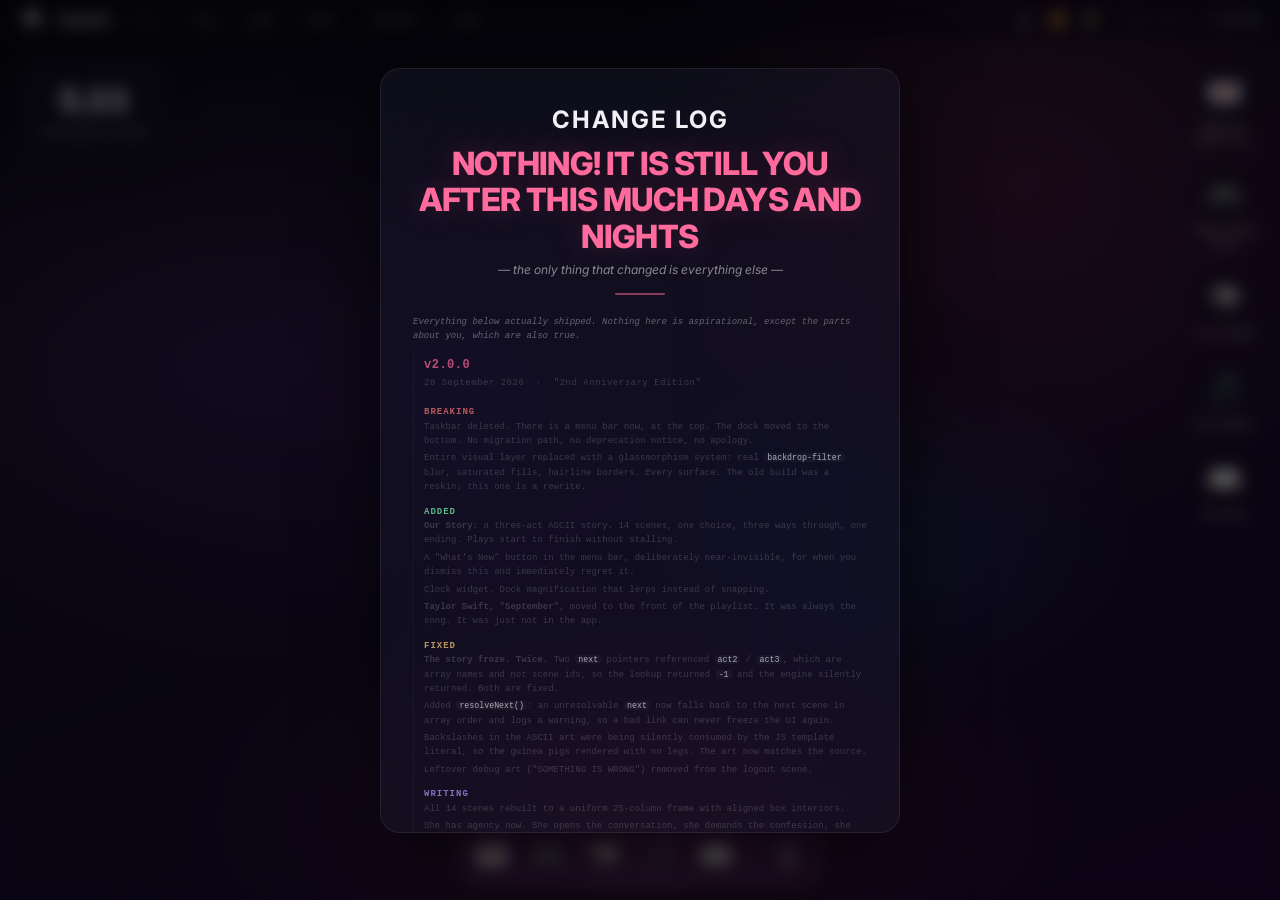
<file: index.html>
<!DOCTYPE html>
<html lang="en">
<head>
  <meta charset="UTF-8">
  <meta name="viewport" content="width=device-width, initial-scale=1.0">
  <title data-config="app.name">SharkOS</title>
  <link rel="stylesheet" href="css/sharkos.css">
</head>
<body>

  <div id="wallpaper"></div>

  <div id="menu-bar">
    <div class="menu-left">
      <span class="menu-logo">🦈</span>
      <span class="menu-app-name" data-config="app.name">SharkOS</span>
      <span class="menu-version" data-config="app.version">2.0.0</span>
      <span class="menu-item">File</span>
      <span class="menu-item">Edit</span>
      <span class="menu-item">View</span>
      <span class="menu-item">Window</span>
      <span class="menu-item">Help</span>
    </div>
    <div class="menu-right">
      <span class="menu-icon">🔊</span>
      <span class="menu-icon">📶</span>
      <span class="menu-icon">🔋</span>
      <span class="menu-item" id="whats-new-btn" style="font-size:11px; opacity:0.4; padding:2px 8px;">What's New</span>
      <span class="menu-clock" id="menu-clock">12:00 PM</span>
    </div>
  </div>

  <div id="desktop">
    <div class="widget" id="clock-widget">
      <div class="widget-time" id="widget-time">12:00</div>
      <div class="widget-date" id="widget-date">April 27, 2026</div>
    </div>

    <div id="desktop-icons"></div>

    <div id="windows"></div>
  </div>

  <div id="dock">
    <div id="dock-container"></div>
  </div>

  <div id="changelog-modal" class="changelog-modal">
    <div class="changelog-overlay"></div>
    <div class="changelog-popup">
      <div class="changelog-title">Change log</div>
      <div class="changelog-headline">NOTHING! IT IS STILL YOU AFTER THIS MUCH DAYS AND NIGHTS</div>
      <div class="changelog-sub">— the only thing that changed is everything else —</div>
      <div class="changelog-divider"></div>
      <div class="changelog-body">
        <p class="cl-lede">Everything below actually shipped. Nothing here is aspirational, except the parts about you, which are also true.</p>

        <div class="clause">
          <div class="cl-version">v2.0.0</div>
          <div class="cl-date">28 September 2026 &nbsp;·&nbsp; "2nd Anniversary Edition"</div>

          <div class="cl-tag cl-tag-break">Breaking</div>
          <p>Taskbar deleted. There is a menu bar now, at the top. The dock moved to the bottom. No migration path, no deprecation notice, no apology.</p>
          <p>Entire visual layer replaced with a glassmorphism system: real <code>backdrop-filter</code> blur, saturated fills, hairline borders. Every surface. The old build was a reskin; this one is a rewrite.</p>

          <div class="cl-tag cl-tag-add">Added</div>
          <p><b>Our Story</b>: a three-act ASCII story. 14 scenes, one choice, three ways through, one ending. Plays start to finish without stalling.</p>
          <p>A "What's New" button in the menu bar, deliberately near-invisible, for when you dismiss this and immediately regret it.</p>
          <p>Clock widget. Dock magnification that lerps instead of snapping.</p>
          <p><b>Taylor Swift, "September"</b>, moved to the front of the playlist. It was always the song. It was just not in the app.</p>

          <div class="cl-tag cl-tag-fix">Fixed</div>
          <p><b>The story froze. Twice.</b> Two <code>next</code> pointers referenced <code>act2</code> / <code>act3</code>, which are array names and not scene ids, so the lookup returned <code>-1</code> and the engine silently returned. Both are fixed.</p>
          <p>Added <code>resolveNext()</code>: an unresolvable <code>next</code> now falls back to the next scene in array order and logs a warning, so a bad link can never freeze the UI again.</p>
          <p>Backslashes in the ASCII art were being silently consumed by the JS template literal, so the guinea pigs rendered with no legs. The art now matches the source.</p>
          <p>Leftover debug art ("SOMETHING IS WRONG") removed from the logout scene.</p>

          <div class="cl-tag cl-tag-write">Writing</div>
          <p>All 14 scenes rebuilt to a uniform 25-column frame with aligned box interiors.</p>
          <p>She has agency now. She opens the conversation, she demands the confession, she sets the date, she pushes to meet, she picks the staycation. Previously she just received things.</p>
          <p>Point of view is strict: "you" is her, "he" is him. Cut every third-person slip ("the two of them", "we know", "She finished nursing").</p>
          <p>Consistency pass against the real timeline. Removed a breadwinner who never existed, a hallway in a building he was never physically in, and a line that flatly contradicted the next one.</p>
          <p>Cut the legal disclaimer from the ending. It was deflating the landing it sat under.</p>

          <div class="cl-tag cl-tag-same">Untouched</div>
          <p>The five reasons. The shark game. The puzzle gate: still "1 + 2 = ?", still "sharkos".</p>
        </div>

        <p class="fine-print">* This changelog is legally binding in zero jurisdictions. The Developer is not a lawyer. The Developer is a fatass.</p>
      </div>
      <div class="changelog-footer">
        <label class="changelog-check">
          <input type="checkbox" id="changelog-dontshow">
          <span>Don't show this again (this session only)</span>
        </label>
        <button class="changelog-dismiss" id="changelog-dismiss">I Understand</button>
      </div>
      <div class="changelog-sig">Your fatass 🥷🧑</div>
    </div>
  </div>

  <script src="js/sharkos.js"></script>
  <script src="js/game.js"></script>
</body>
</html>
</file>
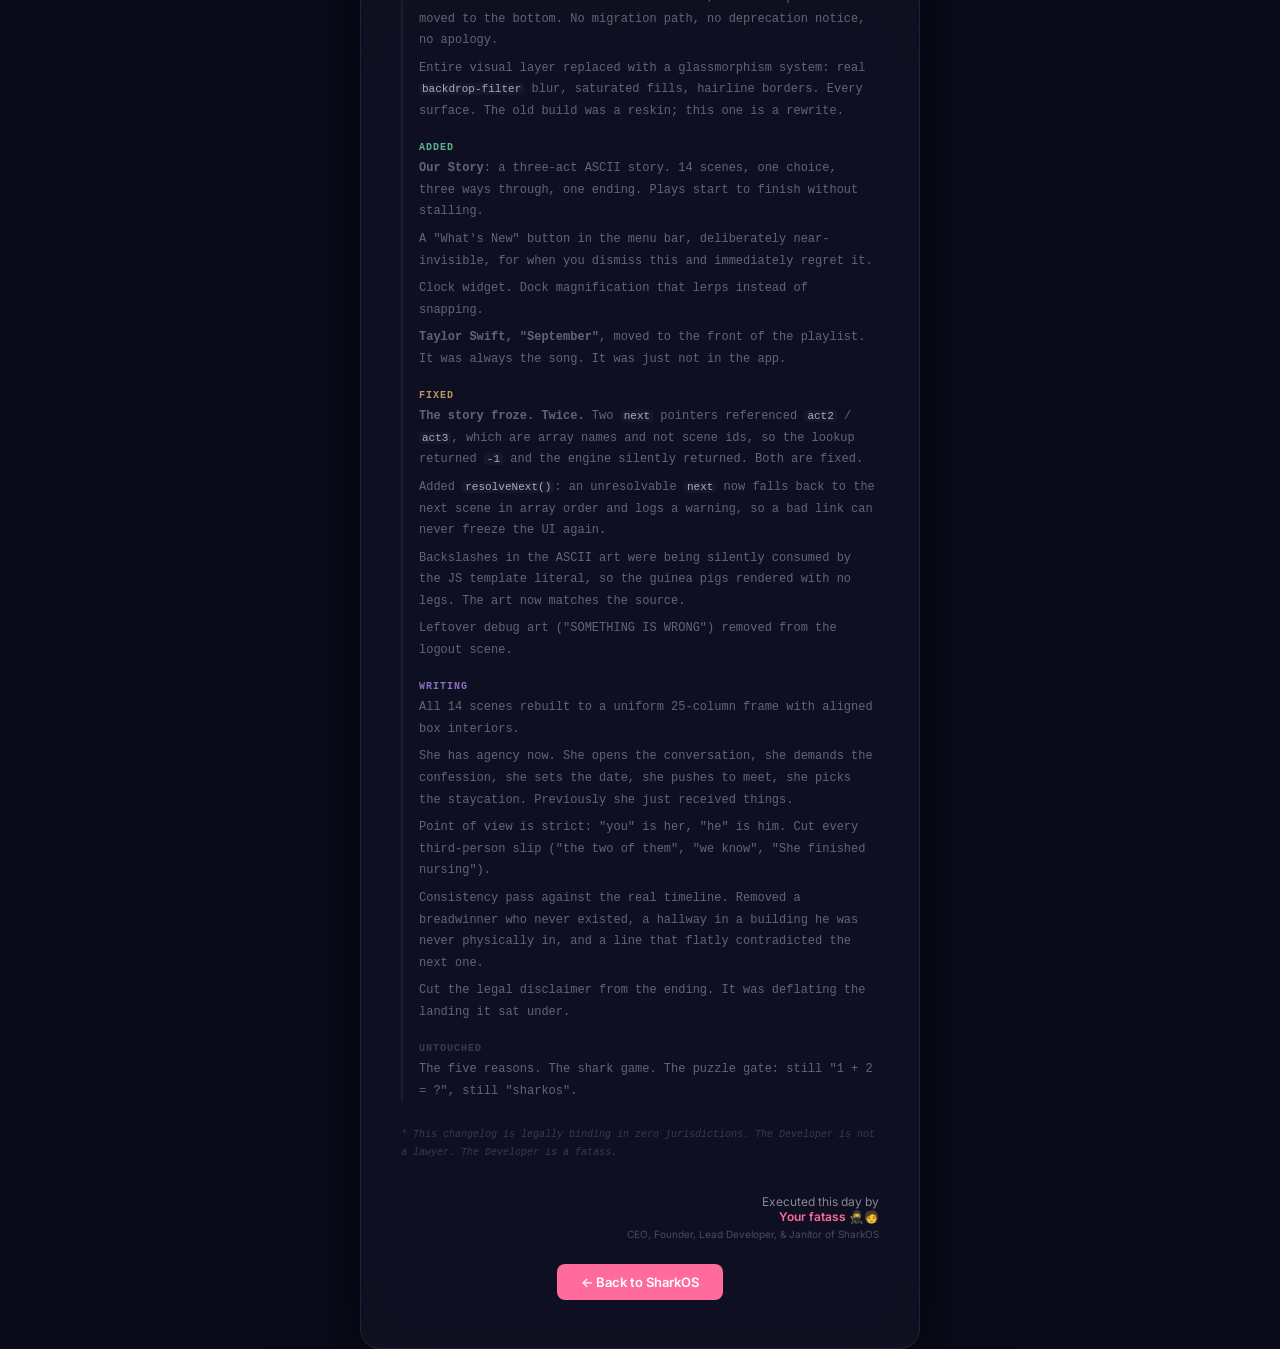
<file: changelog.html>
<!DOCTYPE html>
<html lang="en">
<head>
  <meta charset="UTF-8">
  <meta name="viewport" content="width=device-width, initial-scale=1.0">
  <title>SharkOS 2.0 — Changelog</title>
  <link rel="stylesheet" href="css/sharkos.css">
  <style>
    body {
      display: flex;
      align-items: center;
      justify-content: center;
      min-height: 100vh;
      padding: 20px;
    }
    .changelog-container {
      max-width: 560px;
      width: 100%;
      background: var(--glass-bg);
      backdrop-filter: blur(40px) saturate(180%);
      -webkit-backdrop-filter: blur(40px) saturate(180%);
      border: 1px solid var(--glass-border);
      border-radius: 20px;
      box-shadow: 0 25px 80px rgba(0, 0, 0, 0.5);
      padding: 48px 40px;
      text-align: center;
    }
    .changelog-title {
      font-size: clamp(18px, 3vw, 24px);
      font-weight: 700;
      color: var(--text);
      text-transform: uppercase;
      letter-spacing: 2px;
      margin-bottom: 12px;
    }
    .changelog-headline {
      font-size: clamp(22px, 4vw, 32px);
      font-weight: 800;
      color: var(--accent);
      letter-spacing: -0.02em;
      line-height: 1.15;
      text-shadow: 0 0 30px var(--accent-glow);
      margin-bottom: 6px;
    }
    .changelog-subheadline {
      font-size: 14px;
      color: var(--text-dim);
      margin-bottom: 36px;
      font-style: italic;
    }
    .changelog-divider {
      width: 60px;
      height: 2px;
      background: var(--accent);
      margin: 0 auto 32px auto;
      border-radius: 1px;
      opacity: 0.5;
    }
    .changelog-body {
      text-align: left;
      font-size: 12px;
      line-height: 1.8;
      color: var(--text-dim);
      font-family: 'Courier New', monospace;
    }
    .changelog-body p {
      margin-bottom: 14px;
    }
    .changelog-body .clause {
      margin-bottom: 20px;
      padding-left: 16px;
      border-left: 2px solid rgba(255, 255, 255, 0.08);
    }
    .changelog-body .clause-title {
      color: var(--text);
      font-weight: 700;
      font-size: 11px;
      text-transform: uppercase;
      letter-spacing: 1px;
      margin-bottom: 4px;
    }
    .changelog-body .fine-print {
      font-size: 10px;
      color: var(--text-faint);
      margin-top: 24px;
      font-style: italic;
    }
    /* versioned changelog entries — kept in sync with css/sharkos.css */
    .changelog-body .cl-version {
      color: var(--accent);
      font-weight: 700;
      font-size: 14px;
      letter-spacing: 0.5px;
      margin-bottom: 1px;
    }
    .changelog-body .cl-date {
      color: var(--text-faint);
      font-size: 10px;
      margin-bottom: 10px;
      letter-spacing: 0.5px;
    }
    .changelog-body .cl-tag {
      display: inline-block;
      font-weight: 700;
      font-size: 10px;
      letter-spacing: 1px;
      text-transform: uppercase;
      margin-top: 10px;
    }
    .changelog-body .cl-tag-break { color: #ff7b7b; }
    .changelog-body .cl-tag-add   { color: #7bffb0; }
    .changelog-body .cl-tag-fix   { color: #ffd27b; }
    .changelog-body .cl-tag-write { color: #b79bff; }
    .changelog-body .cl-tag-same  { color: var(--text-faint); }
    .changelog-body .cl-lede {
      color: var(--text-dim);
      font-style: italic;
      margin-bottom: 16px;
    }
    .changelog-body p {
      margin-bottom: 6px;
    }
    .changelog-body code {
      font-family: 'Courier New', monospace;
      font-size: 0.92em;
      color: var(--text);
      background: rgba(255, 255, 255, 0.05);
      padding: 0 3px;
      border-radius: 3px;
    }
    .changelog-signature {
      margin-top: 32px;
      text-align: right;
      font-size: 12px;
      color: var(--text-dim);
    }
    .changelog-signature .sig-name {
      color: var(--accent);
      font-weight: 600;
    }
    .changelog-back {
      display: inline-block;
      margin-top: 24px;
      padding: 10px 24px;
      background: var(--accent);
      color: #fff;
      text-decoration: none;
      border-radius: 8px;
      font-size: 13px;
      font-weight: 600;
      transition: all 0.2s;
    }
    .changelog-back:hover {
      transform: translateY(-1px);
      box-shadow: 0 6px 20px var(--accent-glow);
    }
  </style>
</head>
<body>
  <div class="changelog-container">
    <div class="changelog-title">Change log</div>
    <div class="changelog-headline">NOTHING! IT IS STILL YOU AFTER THIS MUCH DAYS AND NIGHTS</div>
    <div class="changelog-subheadline">— the only thing that changed is everything else —</div>
    <div class="changelog-divider"></div>

    <div class="changelog-body">
      <p class="cl-lede">Everything below actually shipped. Nothing here is aspirational, except the parts about you, which are also true.</p>

      <div class="clause">
        <div class="cl-version">v2.0.0</div>
        <div class="cl-date">28 September 2026 &nbsp;·&nbsp; "2nd Anniversary Edition"</div>

        <div class="cl-tag cl-tag-break">Breaking</div>
        <p>Taskbar deleted. There is a menu bar now, at the top. The dock moved to the bottom. No migration path, no deprecation notice, no apology.</p>
        <p>Entire visual layer replaced with a glassmorphism system: real <code>backdrop-filter</code> blur, saturated fills, hairline borders. Every surface. The old build was a reskin; this one is a rewrite.</p>

        <div class="cl-tag cl-tag-add">Added</div>
        <p><b>Our Story</b>: a three-act ASCII story. 14 scenes, one choice, three ways through, one ending. Plays start to finish without stalling.</p>
        <p>A "What's New" button in the menu bar, deliberately near-invisible, for when you dismiss this and immediately regret it.</p>
        <p>Clock widget. Dock magnification that lerps instead of snapping.</p>
        <p><b>Taylor Swift, "September"</b>, moved to the front of the playlist. It was always the song. It was just not in the app.</p>

        <div class="cl-tag cl-tag-fix">Fixed</div>
        <p><b>The story froze. Twice.</b> Two <code>next</code> pointers referenced <code>act2</code> / <code>act3</code>, which are array names and not scene ids, so the lookup returned <code>-1</code> and the engine silently returned. Both are fixed.</p>
        <p>Added <code>resolveNext()</code>: an unresolvable <code>next</code> now falls back to the next scene in array order and logs a warning, so a bad link can never freeze the UI again.</p>
        <p>Backslashes in the ASCII art were being silently consumed by the JS template literal, so the guinea pigs rendered with no legs. The art now matches the source.</p>
        <p>Leftover debug art ("SOMETHING IS WRONG") removed from the logout scene.</p>

        <div class="cl-tag cl-tag-write">Writing</div>
        <p>All 14 scenes rebuilt to a uniform 25-column frame with aligned box interiors.</p>
        <p>She has agency now. She opens the conversation, she demands the confession, she sets the date, she pushes to meet, she picks the staycation. Previously she just received things.</p>
        <p>Point of view is strict: "you" is her, "he" is him. Cut every third-person slip ("the two of them", "we know", "She finished nursing").</p>
        <p>Consistency pass against the real timeline. Removed a breadwinner who never existed, a hallway in a building he was never physically in, and a line that flatly contradicted the next one.</p>
        <p>Cut the legal disclaimer from the ending. It was deflating the landing it sat under.</p>

        <div class="cl-tag cl-tag-same">Untouched</div>
        <p>The five reasons. The shark game. The puzzle gate: still "1 + 2 = ?", still "sharkos".</p>
      </div>

      <p class="fine-print">* This changelog is legally binding in zero jurisdictions. The Developer is not a lawyer. The Developer is a fatass.</p>
    </div>

    <div class="changelog-signature">
      <p>Executed this day by</p>
      <p class="sig-name">Your fatass 🥷🧑</p>
      <p style="font-size: 10px; color: var(--text-faint); margin-top: 4px;">CEO, Founder, Lead Developer, & Janitor of SharkOS</p>
    </div>

    <a href="index.html" class="changelog-back">← Back to SharkOS</a>
  </div>
</body>
</html>
</file>
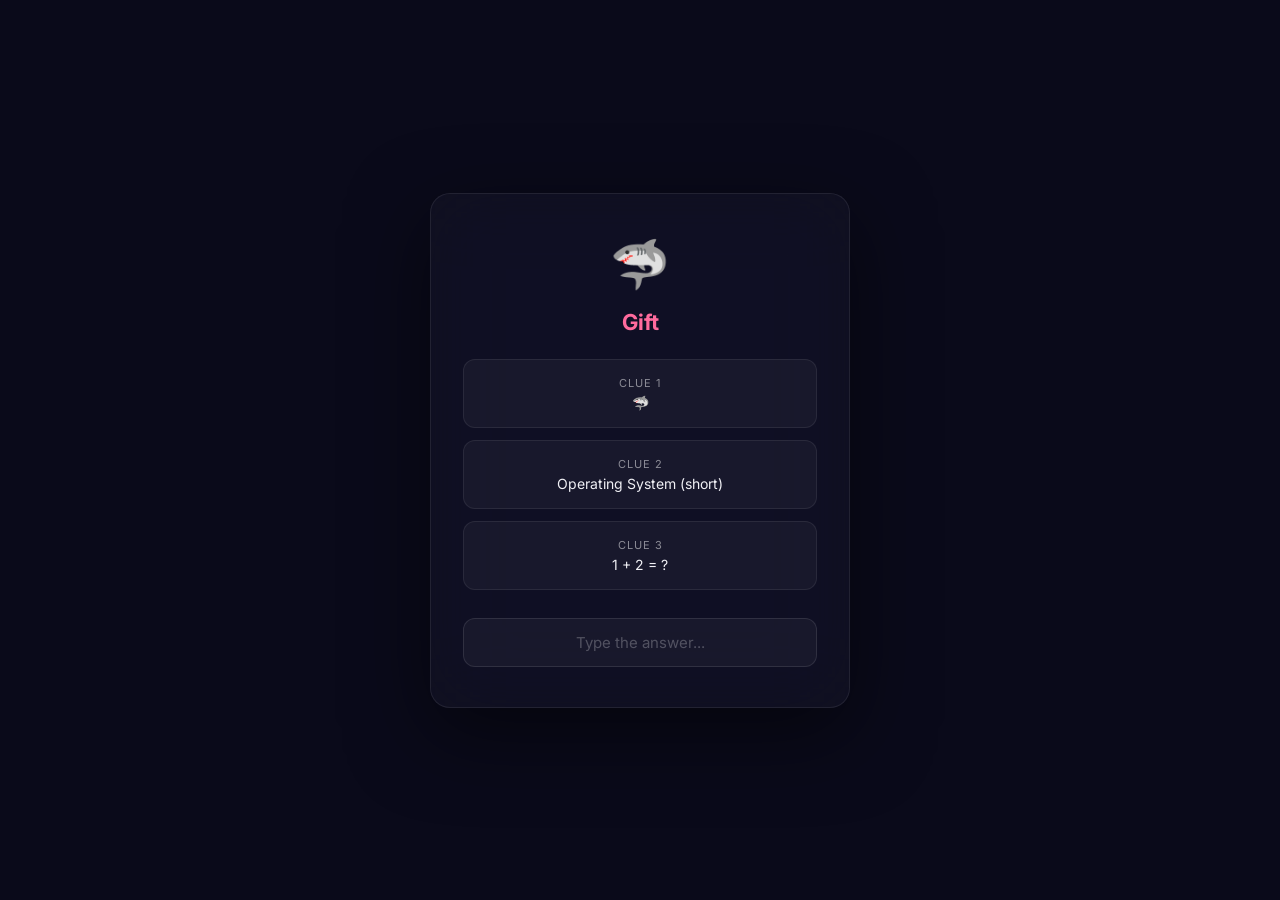
<file: puzzle.html>
<!DOCTYPE html>
<html lang="en">
<head>
  <meta charset="UTF-8">
  <meta name="viewport" content="width=device-width, initial-scale=1.0">
  <title>📬 You have a message</title>
  <link rel="stylesheet" href="css/sharkos.css">
  <style>
    body {
      display: flex;
      align-items: center;
      justify-content: center;
      min-height: 100vh;
      padding: 20px;
    }
    .puzzle-container {
      max-width: 420px;
      width: 100%;
      text-align: center;
      background: var(--glass-bg);
      backdrop-filter: blur(40px) saturate(180%);
      -webkit-backdrop-filter: blur(40px) saturate(180%);
      border: 1px solid var(--glass-border);
      border-radius: 20px;
      padding: 40px 32px;
      box-shadow: 0 25px 80px rgba(0, 0, 0, 0.5);
    }
    .puzzle-emoji {
      font-size: 48px;
      margin-bottom: 16px;
    }
    .puzzle-title {
      font-size: 22px;
      font-weight: 700;
      color: var(--accent);
      margin-bottom: 24px;
    }
    .puzzle-clue {
      background: rgba(255, 255, 255, 0.04);
      border: 1px solid rgba(255, 255, 255, 0.08);
      border-radius: 12px;
      padding: 16px;
      margin-bottom: 12px;
      font-size: 14px;
    }
    .puzzle-clue .hint {
      font-size: 11px;
      color: var(--text-dim);
      margin-bottom: 4px;
      text-transform: uppercase;
      letter-spacing: 1px;
    }
    .puzzle-input {
      width: 100%;
      padding: 14px 18px;
      background: rgba(255, 255, 255, 0.04);
      border: 1px solid rgba(255, 255, 255, 0.1);
      border-radius: 12px;
      color: var(--text);
      font-family: 'Inter', sans-serif;
      text-align: center;
      font-size: 15px;
      margin-top: 16px;
      transition: border-color 0.2s;
    }
    .puzzle-input:focus {
      outline: none;
      border-color: var(--accent);
    }
    .puzzle-input::placeholder {
      color: var(--text-faint);
    }
    .puzzle-result {
      margin-top: 16px;
      padding: 14px 18px;
      border-radius: 12px;
      font-size: 14px;
      display: none;
    }
    .puzzle-result.correct {
      background: rgba(40, 200, 64, 0.1);
      border: 1px solid rgba(40, 200, 64, 0.3);
      color: #28c840;
    }
    .puzzle-result.wrong {
      background: rgba(255, 95, 87, 0.1);
      border: 1px solid rgba(255, 95, 87, 0.3);
      color: #ff5f57;
    }
    .puzzle-link {
      color: var(--accent);
      text-decoration: none;
      font-weight: 600;
    }
    .puzzle-link:hover {
      text-decoration: underline;
    }
  </style>
</head>
<body>
  <div class="puzzle-container">
    <div class="puzzle-emoji">🦈</div>
    <div class="puzzle-title">Gift</div>

    <div class="puzzle-clue">
      <div class="hint">Clue 1</div>
      <p>🦈</p>
    </div>

    <div class="puzzle-clue">
      <div class="hint">Clue 2</div>
      <p>Operating System (short)</p>
    </div>

    <div class="puzzle-clue">
      <div class="hint">Clue 3</div>
      <p>1 + 2 = ?</p>
    </div>

    <input type="text" class="puzzle-input" id="answer" placeholder="Type the answer...">
    <div class="puzzle-result" id="result"></div>
  </div>

  <script>
    const input = document.getElementById('answer');
    const result = document.getElementById('result');

    input.addEventListener('keyup', (e) => {
      const val = e.target.value.toLowerCase().trim();
      const noSpace = val.replace(' ', '');

      if (val === 'sharkos') {
        result.className = 'puzzle-result correct';
        result.style.display = 'block';
        result.innerHTML = 'Correct! <a href="https://dobbyncicode.github.io/SharkOS/" class="puzzle-link" target="_blank">Open SharkOS →</a>';
      } else if (noSpace === 'sharkos' && val.includes(' ')) {
        result.className = 'puzzle-result wrong';
        result.style.display = 'block';
        result.textContent = 'Malapit! Try w/o space';
      } else if (val.length > 0) {
        result.className = 'puzzle-result wrong';
        result.style.display = 'block';
        result.textContent = 'Try again';
      } else {
        result.style.display = 'none';
      }
    });
  </script>
</body>
</html>
</file>
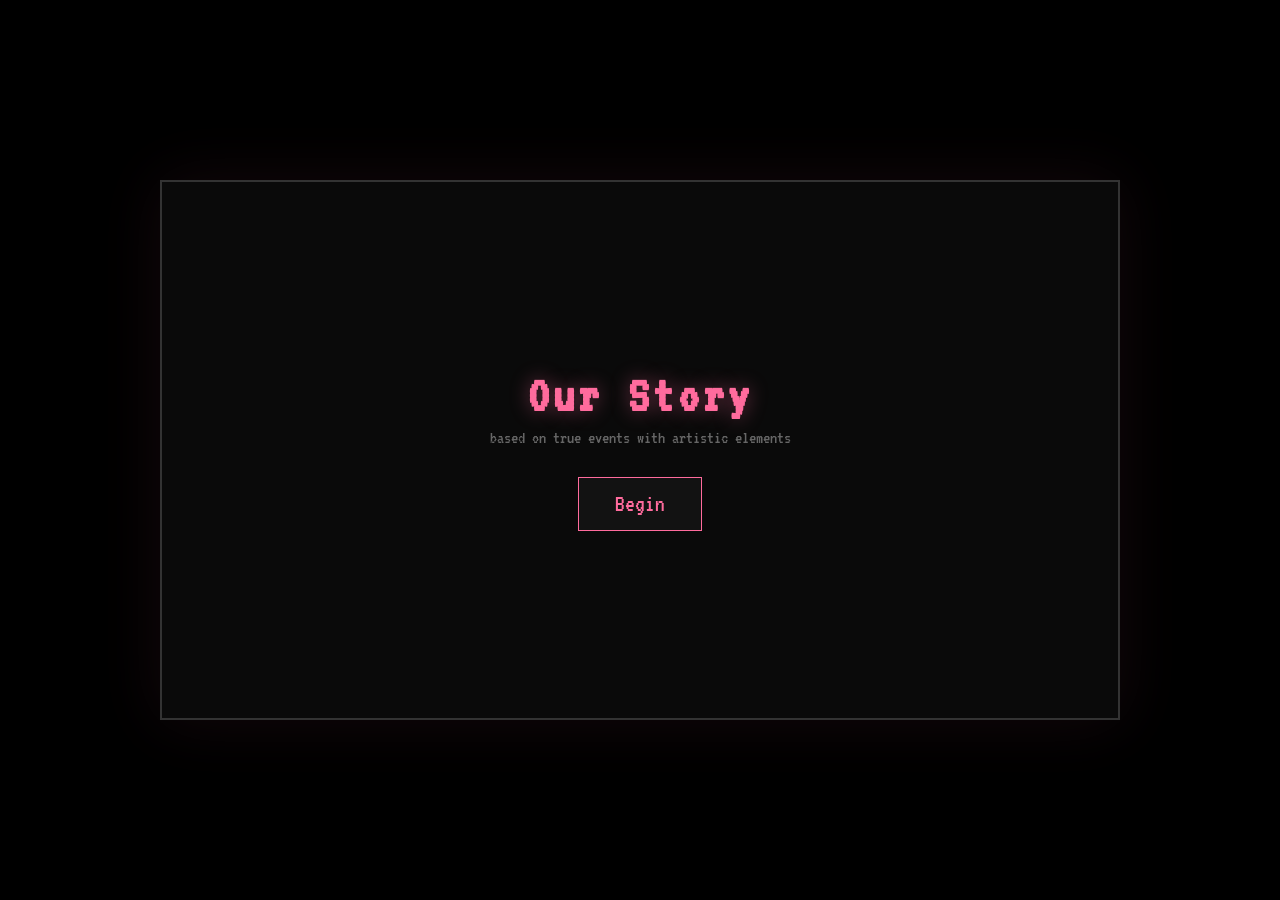
<file: story.html>
<!DOCTYPE html>
<html lang="en">
<head>
<meta charset="UTF-8">
<meta name="viewport" content="width=device-width, initial-scale=1.0, user-scalable=no">
<title>For You</title>
<style>
  @import url('https://fonts.googleapis.com/css2?family=VT323&display=swap');

  * { margin: 0; padding: 0; box-sizing: border-box; }

  body {
    background: #000;
    display: flex;
    justify-content: center;
    align-items: center;
    min-height: 100vh;
    font-family: 'VT323', 'Courier New', monospace;
    overflow: hidden;
    touch-action: manipulation;
  }

  #screen {
    width: 100%;
    max-width: 960px;
    aspect-ratio: 16/9;
    max-height: 100vh;
    background: #0a0a0a;
    border: 2px solid #333;
    position: relative;
    overflow: hidden;
    box-shadow: 0 0 60px rgba(255, 100, 150, 0.08);
  }

  #ascii-layer, #text-layer, #choice-layer, #fade-layer {
    position: absolute;
    inset: 0;
    padding: 20px 30px;
    white-space: pre;
    font-size: clamp(9px, 1.4vw, 16px);
    line-height: 1.3;
    letter-spacing: 0.5px;
  }

  #ascii-layer { color: #bbb; z-index: 1; }
  #text-layer {
    z-index: 2;
    bottom: 0;
    top: auto;
    padding: 15px 30px 20px 30px;
    color: #eee;
    text-shadow: 0 0 8px rgba(255,255,255,0.2);
    /* narration wraps; only the ascii layers keep white-space: pre */
    white-space: pre-wrap;
    overflow-wrap: break-word;
  }

  #speaker {
    color: #ff6b9d;
    font-weight: bold;
    font-size: clamp(11px, 1.6vw, 18px);
  }

  #dialogue {
    min-height: 3.5em;
    color: #ddd;
  }

  #choices {
    position: absolute;
    z-index: 3;
    top: 50%;
    left: 50%;
    transform: translate(-50%, -50%);
    display: flex;
    flex-direction: column;
    gap: 10px;
    min-width: 340px;
  }

  .choice-btn {
    background: rgba(10, 10, 30, 0.92);
    border: 1px solid #ff6b9d;
    color: #eee;
    font-family: 'VT323', 'Courier New', monospace;
    font-size: clamp(13px, 1.8vw, 20px);
    padding: 12px 24px;
    cursor: pointer;
    text-align: left;
    transition: all 0.15s;
    position: relative;
    letter-spacing: 0.5px;
    -webkit-tap-highlight-color: transparent;
  }

  .choice-btn::before {
    content: '▶ ';
    color: #ff6b9d;
    opacity: 0;
    transition: opacity 0.15s;
  }

  .choice-btn:hover, .choice-btn.selected, .choice-btn:active {
    background: rgba(255, 107, 157, 0.12);
    border-color: #ff9dc0;
    padding-left: 32px;
  }

  .choice-btn:hover::before, .choice-btn.selected::before, .choice-btn:active::before {
    opacity: 1;
  }

  .choice-btn .key-hint {
    color: #ff6b9d;
    margin-right: 6px;
  }

  #fade-layer {
    background: #000;
    z-index: 10;
    pointer-events: none;
    opacity: 0;
    transition: opacity 0.6s ease;
  }

  #title-screen {
    position: absolute;
    inset: 0;
    z-index: 5;
    display: flex;
    flex-direction: column;
    justify-content: center;
    align-items: center;
    background: #0a0a0a;
    color: #ff6b9d;
    text-align: center;
    transition: opacity 1s ease;
    padding: 20px;
  }

  #title-screen h1 {
    font-size: clamp(24px, 5vw, 52px);
    letter-spacing: 4px;
    text-shadow: 0 0 20px rgba(255,107,157,0.4);
    margin-bottom: 8px;
  }

  #title-screen .subtitle {
    color: #666;
    font-size: clamp(12px, 2vw, 18px);
    margin-bottom: 30px;
  }

  #start-btn {
    background: rgba(255,255,255,0.03);
    border: 1px solid #ff6b9d;
    color: #ff6b9d;
    font-family: 'VT323', monospace;
    font-size: clamp(16px, 2.5vw, 24px);
    padding: 14px 36px;
    cursor: pointer;
    transition: all 0.2s;
    -webkit-tap-highlight-color: transparent;
  }

  #start-btn:hover, #start-btn:active {
    background: rgba(255,107,157,0.12);
    transform: translateY(-2px);
  }

  #continue-hint {
    position: absolute;
    bottom: 8px;
    right: 16px;
    z-index: 4;
    color: #444;
    font-size: clamp(10px, 1.3vw, 14px);
    animation: blink 1.5s infinite;
  }

  @keyframes blink {
    0%, 100% { opacity: 0.3; }
    50% { opacity: 0.8; }
  }

  .heart { color: #ff6b9d; }
  .star { color: #ffe066; }
  .nature { color: #6bcb77; }
  .water { color: #4d96ff; }
  .fire { color: #ff8c42; }

  #particles {
    position: absolute;
    inset: 0;
    z-index: 0;
    pointer-events: none;
  }

  #pet-layer {
    position: absolute;
    inset: 0;
    z-index: 6;
    pointer-events: none;
    overflow: hidden;
  }

  .pet-run {
    position: absolute;
    font-size: 14px;
    white-space: pre;
    line-height: 1;
    opacity: 0.5;
  }

  /* Mobile */
  @media (max-width: 600px) {
    #screen {
      border: none;
      border-radius: 0;
      max-width: 100%;
      aspect-ratio: auto;
      height: 100vh;
    }

    #ascii-layer, #text-layer, #choice-layer, #fade-layer {
      padding: 12px 16px;
      font-size: clamp(8px, 2.5vw, 12px);
    }

    #text-layer {
      padding: 10px 16px 14px 16px;
    }

    #choices {
      min-width: 260px;
      width: calc(100% - 32px);
    }

    .choice-btn {
      padding: 14px 20px;
      font-size: clamp(14px, 4vw, 18px);
    }

    #title-screen h1 {
      font-size: clamp(20px, 6vw, 36px);
    }

    #title-screen .subtitle {
      font-size: clamp(11px, 3vw, 14px);
      margin-bottom: 20px;
    }

    #start-btn {
      padding: 16px 32px;
      font-size: clamp(16px, 5vw, 22px);
    }

    .pet-run {
      font-size: 10px;
    }
  }
</style>
</head>
<body>
<div id="screen">
  <div id="title-screen">
    <h1>Our Story</h1>
    <div class="subtitle">based on true events with artistic elements</div>
    <button id="start-btn" onclick="startGame()">Begin</button>
  </div>

  <canvas id="particles"></canvas>
  <div id="pet-layer"></div>
  <pre id="ascii-layer"></pre>
  <div id="text-layer">
    <div id="speaker"></div>
    <div id="dialogue"></div>
  </div>
  <div id="choices"></div>
  <div id="continue-hint">tap / space to continue</div>
  <div id="fade-layer"></div>
</div>

<script>
// ============================================================
//  OUR STORY
//  A three-act interactive ASCII love story
//  Based on true events with artistic elements
// ============================================================

const Game = {
  currentScene: 0,
  currentLine: 0,
  typing: false,
  typeTimer: null,
  selectedChoice: 0,
  choicesVisible: false,
  waitingForContinue: false,
  affection: 0,
  particles: [],
  particleCtx: null,
  particleInterval: null,
  petInterval: null
};

// ============================================================
//  ACT I — THE SPARK
//  A casual message. A bad night. A choice to stay.
// ============================================================

// ============================================================
//  ACT I — THE SPARK
//  She opens the door. He stays.
// ============================================================

const act1 = [
  {
    id: "bpo_night",
    bg: `
    ~        THE BPO        ~
    ~~~~~~~~~~~~~~~~~~~~~~~~~
    .*..*....*..*...*...*..*.
    ....*...*..*...*..*...*..
    .*..*....*..*...*...*..*.
    +-----------------------+
    |   []  []  []          |
    |   []  []  []          |
    +-----------------------+
    ~~~~~~~~~~~~~~~~~~~~~~~~~
    ....*...*..*...*..*...*..
`,


    lines: [
      { speaker: "Narrator", text: "Eleven forty-seven on a Tuesday. The BPO hums its own small weather — hold music, dial tones, the low static of people pretending their headsets are rooms." },
      { speaker: "Narrator", text: "You are on-site. Tech support, part-time, slotted between nursing classes. He is four towns away at his own desk in Bulacan, an outbound dialer specialist, spending eight hours a day being hung up on by strangers." },
      { speaker: "Narrator", text: "Same company. Same logo on the lanyard. The closest thing either of you has to a friendship is a 'hi' in the team channel and a thumbs-up nobody has ever explained." },
      { speaker: "Narrator", text: "Tonight, you decide to be the one who breaks it." }
    ],
    next: "first_message"
  },
  {
    id: "first_message",
    bg: `
    ~     MS TEAMS 11PM     ~
    ~~~~~~~~~~~~~~~~~~~~~~~~~
    +-----------------------+
    | Her                .  |
    | --------------------- |
    | what do you think     |
    | of this?              |
    |                       |
    | Him                   |
    | --------------------- |
    | of what lol           |
    |                       |
    | Her                .  |
    | --------------------- |
    | [screenshot]        . |
    | be serious            |
    |                       |
    | typing...           . |
    +-----------------------+
    ~~~~~~~~~~~~~~~~~~~~~~~~~
`,


    lines: [
      { speaker: "Narrator", text: "You open MS Teams because you need to say something to a human who is not being paid to be kind to you." },
      { speaker: "Narrator", text: "'What do you think of this?' you type. Nothing heavy. A screenshot. A half-formed opinion. The kind of message you send when you want a door to open, not a conversation." },
      { speaker: "Narrator", text: "It takes him four minutes. 'of what lol' — and something about that 'lol' makes you laugh out loud in an office you have been quietly drowning in for months." },
      { speaker: "Narrator", text: "So you send another. And another. Somewhere around message nine the screenshot stops mattering. By message forty you are telling him things you have not told anyone." }
    ],
    next: "the_logout"
  },
  {
    id: "the_logout",
    bg: `
    ~    THE ALL-NIGHTER    ~
    ~~~~~~~~~~~~~~~~~~~~~~~~~
    *...*....*...*..*...*..*.
    ....*...*..*...*....*..* 
    ..*...*....*...*..*...*..
    +-----------------------+
    | he closes the         |
    | dialer at 12:04       |
    +-----------------------+
    ~~~~~~~~~~~~~~~~~~~~~~~~~
              .   |   .      
            .     |     .    
          ~~~~~~~~~~~~~~~    
               sunrise       
    ~~~~~~~~~~~~~~~~~~~~~~~~~
`,


    lines: [
      { speaker: "Narrator", text: "Somewhere past midnight you say the thing you have been circling all evening. Not all of it. Just enough that he would know." },
      { speaker: "Narrator", text: "He does not ask what you mean. He does not offer advice, or a solution, or a single piece of advice anyone else would have given you. He just closes his dialer, logs out of his shift, and stays." },
      { speaker: "Narrator", text: "You find out much later that he was on a streak. That his supervisor needed him. That he chose you over a number on a dashboard, and has never once mentioned it." },
      { speaker: "Narrator", text: "You talked. And talked. And talked. And somewhere in the dark, something sparked — small, and quiet, and impossible to pretend was nothing." },
      { speaker: "Narrator", text: "Toward morning he said goodnight. The sun was already up. Neither of you wanted to be the first one to hang up." }
    ],
    next: "confession"
  }
];

// ============================================================
//  ACT II — THE CHOICE
//  She asks. He answers. She sets the date.
// ============================================================

const act2 = [
  {
    id: "confession",
    bg: `
    ~    THE CONFESSION     ~
    ~~~~~~~~~~~~~~~~~~~~~~~~~
    .    *    .    *    .    
      .    . * .    .  *     
    .    *    .    *    .    
    ~~~~~~~~~~~~~~~~~~~~~~~~~
    +-----------------------+
    | say it.               |
    +-----------------------+
    ~~~~~~~~~~~~~~~~~~~~~~~~~
`,


    lines: [
      { speaker: "Narrator", text: "It could have ended there. You could have let it stay a nice thing that happened at midnight, and gone to work, and never mentioned it again." },
      { speaker: "Narrator", text: "You did not." },
      { speaker: "Her", text: "You keep almost saying it. Say it." },
      { speaker: "Narrator", text: "He says he is not going to. He is lying. You both know he is lying, and you wait him out the way you wait out a patient who does not want the news yet." },
      { speaker: "Him", text: "I don't know how to say this without sounding weird. But you're the only good part of my day. I close my dialer early and you're the reason I don't mind. That's it. That's the whole thing." },
      { speaker: "Narrator", text: "He says it badly and fast, like a man stepping off a ledge. Then he goes quiet, and waits for you to decide whether to catch him." },
      { speaker: "Narrator", text: "You catch him." }
    ],
    next: "september"
  },
  {
    id: "september",
    bg: `
    ~  SEPTEMBER 28, 2024   ~
    ~~~~~~~~~~~~~~~~~~~~~~~~~
    +-----------------------+
    |                       |
    |    IT'S OFFICIAL.     |
    |                       |
    |    a saturday         |
    |    a date you set     |
    |    and he said yes    |
    |    before you         |
    |    finished the       |
    |    sentence           |
    |                       |
    +-----------------------+
    ~~~~~~~~~~~~~~~~~~~~~~~~~
`,


    lines: [
      { speaker: "Narrator", text: "September 28, 2024. A Saturday. You pick the date, because if you leave it to him he will wait another year out of pure politeness." },
      { speaker: "Narrator", text: "You tell him you are not going to be a secret. He says okay. He says it far too fast, the way people do when they are afraid of being believed." },
      { speaker: "Narrator", text: "You are a Swiftie. Taylor covered 'September' — the one about friends turning into something else. You told him it felt like a sign. He thought you were being ridiculous." },
      { speaker: "Narrator", text: "He also thought it every single day after." },
      { speaker: "Narrator", text: "He was shy, and broke, and certain he was not enough. You were stubborn, and certain, and right. That is the entire mechanic of this relationship." }
    ],
    next: "the_push"
  },
  {
    id: "the_push",
    bg: `
    ~     THE LONG PUSH     ~
    ~~~~~~~~~~~~~~~~~~~~~~~~~
    +-----------------------+
    | Her                   |
    | we should meet        |
    |                       |
    | Him                   |
    | not yet               |
    |                       |
    | Her                   |
    | when                  |
    |                       |
    | Him                   |
    | i don't know          |
    |                       |
    +-----------------------+
    ~~~~~~~~~~~~~~~~~~~~~~~~~
`,


    lines: [
      { speaker: "Narrator", text: "For months you ask to meet. For months he says not yet — too shy, too broke, too certain that being looked at directly will ruin the only good thing he has." },
      { speaker: "Narrator", text: "He has an entire vocabulary for not yet. He is fluent in it. He can say it in four languages, and none of them are the one you are waiting for." },
      { speaker: "Narrator", text: "You do not argue. You just ask again the next day. And the next. Until asking stops being a request and becomes the shape your week takes." },
      { speaker: "Narrator", text: "He stops saying no. He starts saying 'when'. Then one Tuesday he simply sends a time." }
    ],
    next: "kamuning"
  },
  {
    id: "kamuning",
    bg: `
    ~     GMA KAMUNING      ~
    ~~~~~~~~~~~~~~~~~~~~~~~~~
      |    |  |    |  |      
    __|____|__|____|__|___   
    ~~~~~~~~~~~~~~~~~~~~~~~~~
         both of you early   
         neither admits it   
    ~~~~~~~~~~~~~~~~~~~~~~~~~
`,


    lines: [
      { speaker: "Narrator", text: "GMA Kamuning station. You ride the MRT up from Paranaque. He rides out from Bulacan. For eleven weeks this was impossible, and then one Tuesday it is only a train ride." },
      { speaker: "Narrator", text: "You get there first. So does he. You both stand on opposite sides of the same platform pretending you did not both come early, and did not both check your phone eleven times." },
      { speaker: "Narrator", text: "He is wearing the shirt he thought about for an hour. You are holding a bag you packed absolutely nothing interesting into. Neither of you says anything for about four seconds." },
      { speaker: "Narrator", text: "Then you eat Jollibee, because one of you has to go first, and Jollibee was the easy part. After that you go to Bulacan, and you stay a few days, and it stops being a story you are reading." }
    ],
    next: "two_years"
  },
  {
    id: "two_years",
    bg: `
    ~    TWO YEARS LATER    ~
    ~~~~~~~~~~~~~~~~~~~~~~~~~
        ups      downs       
      . * . * .  ~ ~ ~ ~ ~   
       ~ ~ ~ ~ ~  *  .  *  . 
    ~~~~~~~~~~~~~~~~~~~~~~~~~
     late nights guinea pigs 
    *  *  *  *  _  _  _  _   
     .  .  .  .  ( )( )( )   
    ~~~~~~~~~~~~~~~~~~~~~~~~~
      still here             
    ~~~~~~~~~~~~~~~~~~~~~~~~~
`,


    lines: [
      { speaker: "Narrator", text: "Two years. Give or take a day — you are both terrible at math about this." },
      { speaker: "Narrator", text: "You finished nursing. You are an RN now, on your own two feet, in a building that runs on your particular kind of tired. He is still dialing, still hanging up, still closing the laptop early." },
      { speaker: "Narrator", text: "There were ups. There were downs that had you both reaching for the same sentence at 2 AM. You fought about the dishes, and about nothing, and about the dishes again. You made up badly and quickly and kept going." },
      { speaker: "Narrator", text: "And somewhere in the middle of all of it you got so good at each other that leaving would take more effort than staying." }
    ],
    next: "the_pets"
  },
  {
    id: "the_pets",
    bg: `
    ~    THE GUINEA PIGS    ~
    ~~~~~~~~~~~~~~~~~~~~~~~~~
          _  _  _  _  _  _   
         ( )( )( )( )( )( )  
          V  V  V  V  V  V   
           \\  \\  \\  \\  \\     
            \\  \\  \\  \\  \\    
             \\__/  \\__/  \\__ 
    ~~~~~~~~~~~~~~~~~~~~~~~~~
         chaos   love   hay  
    ~~~~~~~~~~~~~~~~~~~~~~~~~
`,


    lines: [
      { speaker: "Narrator", text: "Then: Poro, Porkchop, Peanut, Snow, Pudding. Five guinea pigs. All of them loud, none of them quiet, one of them permanently plotting." },
      { speaker: "Narrator", text: "There were pups before them — tiny, loud, and briefly ours. They went off to their own homes with their own names, which is the only way to love something you are not allowed to keep." },
      { speaker: "Narrator", text: "And Bambi. The bunny. You loved Bambi once. You do not love Bambi now. Bambi knows exactly what it did, and Bambi is not sorry." },
      { speaker: "Narrator", text: "He sits in the corner of the room with the energy of a colleague you are contractually obliged to greet." }
    ],
    next: "staycation"
  }
];

// ============================================================
//  ACT III — THE FUTURE
//  She decides. Then the story runs out of road.
// ============================================================

const act3 = [
  {
    id: "staycation",
    bg: `
    ~      STAYCATION       ~
    ~~~~~~~~~~~~~~~~~~~~~~~~~
    +-----------------------+
    |                       |
    |    two days           |
    |    no shifts          |
    |    no dialer          |
    |    no plans           |
    |                       |
    |    you get to pick    |
    |                       |
    +-----------------------+
    ~~~~~~~~~~~~~~~~~~~~~~~~~
`,


    lines: [
      { speaker: "Narrator", text: "Next month. Two days off, booked and blocked out, defended from every coworker who thought they could have you." },
      { speaker: "Narrator", text: "He offered to plan it. You took the pen, because he would have booked a room next to the terminal and called it a treat." },
      { speaker: "Narrator", text: "Cubao, if you want a bed and a breakfast neither of you has to make. Home, if you want the couch and the pets and nowhere to be. A spa, if you want somebody else to be responsible for you for a few hours." },
      { speaker: "Narrator", text: "It is your call. He will pretend to have an opinion, and then agree with whatever you picked." }
    ],
    choices: [
      { text: "A hotel in Cubao - a bed, breakfast, and nowhere to be", next: "manila_hotel", affection: 3 },
      { text: "Stay home - the pets, the couch, zero plans", next: "stay_home", affection: 3 },
      { text: "A spa day - let somebody else take care of you", next: "spa_day", affection: 4 }
    ]
  },
  {
    id: "manila_hotel",
    bg: `
    ~       THE HOTEL       ~
    ~~~~~~~~~~~~~~~~~~~~~~~~~
    +-----------------------+
    | bed                   |
    | breakfast             |
    | no alarm              |
    | no dialer             |
    | no LOB                |
    +-----------------------+
    ~~~~~~~~~~~~~~~~~~~~~~~~~
`,


    lines: [
      { speaker: "Narrator", text: "A hotel in Cubao. Sheets nobody has to wash. A breakfast neither of you has to cook, in a city neither of you has to commute to." },
      { speaker: "Narrator", text: "You sleep until your body decides you are done. You eat standing up. You talk about the apartment you are not going to move and the cat you are never going to get." },
      { speaker: "Narrator", text: "There is a moment around hour six where neither of you reaches for a phone. You both notice it. Neither of you says it out loud." },
      { speaker: "Narrator", text: "It is not a fancy weekend. It is two adults with nowhere to be, and it is the most expensive nothing either of you has ever bought." }
    ],
    next: "ending"
  },
  {
    id: "stay_home",
    bg: `
    ~       STAY HOME       ~
    ~~~~~~~~~~~~~~~~~~~~~~~~~
    +-----------------------+
    |   []  []  []          |
    |   []  []  []          |
    +-----------------------+
    ~~~~~~~~~~~~~~~~~~~~~~~~~
      pets   couch   snacks  
    ~~~~~~~~~~~~~~~~~~~~~~~~~
`,


    lines: [
      { speaker: "Narrator", text: "Home. The herd loses its mind when the door opens, which is the best review this house gets all year." },
      { speaker: "Narrator", text: "You cook something ambitious and burn it. He orders backup and pretends he always meant to. You eat on the floor, because the table belongs to the guinea pigs now." },
      { speaker: "Narrator", text: "Bambi stays in the corner. Bambi is always in the corner. Bambi has a system." },
      { speaker: "Narrator", text: "You fall asleep on the couch at 1 AM with the TV on and someone's hand in yours, and wake at noon under a blanket neither of you remembers putting there." }
    ],
    next: "ending"
  },
  {
    id: "spa_day",
    bg: `
    ~        THE SPA        ~
    ~~~~~~~~~~~~~~~~~~~~~~~~~
    +-----------------------+
    | quiet                 |
    | warm towels           |
    | no laptop             |
    | no asking how         |
    | she is feeling        |
    +-----------------------+
    ~~~~~~~~~~~~~~~~~~~~~~~~~
`,


    lines: [
      { speaker: "Narrator", text: "A spa day. You have spent two years being the one everybody calls, and you have decided to be the one everybody takes care of instead." },
      { speaker: "Narrator", text: "Three hours of being handled by a stranger, which turns out to be the one thing nobody lets you do at home." },
      { speaker: "Narrator", text: "He comes with you. He does not make small talk. He holds your bag and checks the room and sits in the chair by the door like a very patient airport escort." },
      { speaker: "Narrator", text: "You feel guilty for about four minutes. Then you do not — because he is looking at you like you cost him something to look at, and that is a language you only recently learned to read." }
    ],
    next: "ending"
  },
  {
    id: "ending",
    bg: `
    ~        THE END        ~
    ~~~~~~~~~~~~~~~~~~~~~~~~~
                             
    a story written in stars 
    and MS Teams messages    
    and five guinea pigs     
    and one rabbit nobody    
    likes very much          
    and two years            
    and one staycation       
    that has not happened yet
                             
    every choice was right   
    because every choice     
    led here                 
                             
    ~~~~~~~~~~~~~~~~~~~~~~~~~
    go be off-duty with her  
    ~~~~~~~~~~~~~~~~~~~~~~~~~
`,


    lines: [
      { speaker: "Narrator", text: "This is as far as the page goes." },
      { speaker: "Narrator", text: "The rest of it is still being written, and you are in it — whether you are pressing next or not." }
    ],
    next: null
  }
];
// Combine all acts
const story = [...act1, ...act2, ...act3];

// ============================================================
//  PARTICLES
// ============================================================

function initParticles() {
  const canvas = document.getElementById('particles');
  canvas.width = canvas.offsetWidth;
  canvas.height = canvas.offsetHeight;
  Game.particleCtx = canvas.getContext('2d');

  const colors = ['#ff6b9d', '#ffe066', '#ff9dc0', '#fff', '#ffd4e5'];
  Game.particles = [];

  for (let i = 0; i < 25; i++) {
    Game.particles.push({
      x: Math.random() * canvas.width,
      y: Math.random() * canvas.height,
      size: Math.random() * 2 + 0.5,
      speedY: -(Math.random() * 0.4 + 0.15),
      speedX: (Math.random() - 0.5) * 0.25,
      opacity: Math.random() * 0.4 + 0.1,
      color: colors[Math.floor(Math.random() * colors.length)],
      pulse: Math.random() * Math.PI * 2
    });
  }

  Game.particleInterval = setInterval(updateParticles, 50);
}

function updateParticles() {
  if (!Game.particleCtx) return;
  const canvas = document.getElementById('particles');
  const ctx = Game.particleCtx;
  ctx.clearRect(0, 0, canvas.width, canvas.height);

  for (const p of Game.particles) {
    p.y += p.speedY;
    p.x += p.speedX;
    p.pulse += 0.02;

    if (p.y < -5) { p.y = canvas.height + 5; p.x = Math.random() * canvas.width; }
    if (p.x < -5) p.x = canvas.width + 5;
    if (p.x > canvas.width + 5) p.x = -5;

    const alpha = p.opacity * (0.6 + 0.4 * Math.sin(p.pulse));
    ctx.globalAlpha = alpha;
    ctx.fillStyle = p.color;
    ctx.beginPath();
    ctx.arc(p.x, p.y, p.size, 0, Math.PI * 2);
    ctx.fill();
  }
  ctx.globalAlpha = 1;
}

// ============================================================
//  PETS — ASCII art that appears on frames
// ============================================================

const guineaPigArt = [
  "  _  _  _  ",
  " ( )( )( ) ",
  "  V  V  V  "
];

const guineaPigFull = [
  "   _  _  _  _  _  _  ",
  "  ( )( )( )( )( )( ) ",
  "   V  V  V  V  V  V  ",
  "    \\  \\  \\  \\  \\    ",
  "     \\  \\  \\  \\  \\  ",
  "      \\__/  \\__/  \\__"
];

const bunnyArt = [
  "   \\   /   ",
  "    \\ /    ",
  "    ( )    ",
  "   (   )   ",
  "  (     )  "
];

const petArt = [
  { name: "guinea pig", art: guineaPigArt },
  { name: "guinea pig", art: guineaPigFull },
  { name: "bunny", art: bunnyArt }
];

function spawnPet() {
  const layer = document.getElementById('pet-layer');
  if (!layer) return;

  const pet = petArt[Math.floor(Math.random() * petArt.length)];
  const el = document.createElement('div');
  el.className = 'pet-run';
  el.textContent = pet.art.join('\n');

  const startX = Math.random() > 0.5 ? -100 : layer.offsetWidth + 100;
  const startY = Math.random() * (layer.offsetHeight - 60) + 10;
  const endX = startX < 0 ? layer.offsetWidth + 100 : -100;

  el.style.left = startX + 'px';
  el.style.top = startY + 'px';

  layer.appendChild(el);

  setTimeout(() => {
    el.style.left = endX + 'px';
    el.style.top = (Math.random() * (layer.offsetHeight - 60) + 10) + 'px';
  }, 50);

  setTimeout(() => {
    el.remove();
  }, 4000);
}

function initPets() {
  Game.petInterval = setInterval(() => {
    if (Math.random() > 0.5) {
      spawnPet();
    }
  }, 3500);

  setTimeout(spawnPet, 1500);
}

// ============================================================
//  ENGINE
// ============================================================

function startGame() {
  const titleScreen = document.getElementById('title-screen');
  titleScreen.style.opacity = '0';
  setTimeout(() => {
    titleScreen.style.display = 'none';
    initParticles();
    initPets();
    loadScene(0);
  }, 1000);
}

function loadScene(sceneIndex) {
  if (sceneIndex >= story.length) return;
  Game.currentScene = sceneIndex;
  Game.currentLine = 0;
  Game.choicesVisible = false;
  Game.waitingForContinue = false;

  const scene = story[sceneIndex];
  document.getElementById('ascii-layer').textContent = scene.bg;
  showLine();
}

function showLine() {
  const scene = story[Game.currentScene];
  if (!scene || !scene.lines) return;

  if (Game.currentLine >= scene.lines.length) {
    if (scene.choices) {
      showChoices();
    } else if (scene.next) {
      Game.waitingForContinue = true;
    } else {
      Game.waitingForContinue = true;
    }
    return;
  }

  const line = scene.lines[Game.currentLine];
  typeText(line.speaker, line.text);
}

function typeText(speaker, text) {
  Game.typing = true;
  Game.waitingForContinue = false;

  document.getElementById('speaker').textContent = speaker + ':';
  const dialogueEl = document.getElementById('dialogue');
  dialogueEl.textContent = '';

  let i = 0;
  clearInterval(Game.typeTimer);
  Game.typeTimer = setInterval(() => {
    if (i < text.length) {
      dialogueEl.textContent += text[i];
      i++;
    } else {
      clearInterval(Game.typeTimer);
      Game.typing = false;
      Game.waitingForContinue = true;
    }
  }, 22);
}

function showChoices() {
  const scene = story[Game.currentScene];
  Game.choicesVisible = true;
  Game.selectedChoice = 0;

  const choicesEl = document.getElementById('choices');
  choicesEl.innerHTML = '';

  scene.choices.forEach((choice, i) => {
    const btn = document.createElement('button');
    btn.className = 'choice-btn';
    btn.innerHTML = `<span class="key-hint">[${i + 1}]</span> ${choice.text}`;
    btn.onclick = (e) => { e.stopPropagation(); pickChoice(i); };
    btn.onmouseenter = () => { Game.selectedChoice = i; updateChoiceSelection(); };
    choicesEl.appendChild(btn);
  });

  updateChoiceSelection();
}

function updateChoiceSelection() {
  document.querySelectorAll('.choice-btn').forEach((btn, i) => {
    btn.classList.toggle('selected', i === Game.selectedChoice);
  });
}

function pickChoice(index) {
  const scene = story[Game.currentScene];
  const choice = scene.choices[index];
  if (!choice) return;

  Game.affection += choice.affection || 0;
  Game.choicesVisible = false;
  document.getElementById('choices').innerHTML = '';

  Game.finalChoice = choice.text;

  const nextIndex = resolveNext(choice.next, Game.currentScene);
  if (nextIndex !== -1) {
    transitionTo(nextIndex);
  }
}

function findSceneIndex(sceneId) {
  return story.findIndex(s => s.id === sceneId);
}

// Safety net: if a scene's `next` id does not exist in the story, fall back to
// the following scene in the array instead of silently stalling the whole story.
function resolveNext(sceneId, fromIndex) {
  const found = findSceneIndex(sceneId);
  if (found !== -1) return found;
  if (fromIndex != null && story[fromIndex + 1]) {
    console.warn('[story] broken link "' + sceneId + '" after "' + story[fromIndex].id +
                 '" — falling back to "' + story[fromIndex + 1].id + '"');
    return fromIndex + 1;
  }
  return -1;
}

function transitionTo(sceneIndex) {
  const fade = document.getElementById('fade-layer');
  fade.style.opacity = '1';

  setTimeout(() => {
    loadScene(sceneIndex);
    fade.style.opacity = '0';
  }, 650);
}

function advance() {
  if (Game.typing) {
    clearInterval(Game.typeTimer);
    const scene = story[Game.currentScene];
    const line = scene.lines[Game.currentLine];
    document.getElementById('dialogue').textContent = line.text;
    Game.typing = false;
    Game.waitingForContinue = true;
    return;
  }

  if (!Game.waitingForContinue || Game.choicesVisible) return;

  const scene = story[Game.currentScene];
  Game.currentLine++;
  Game.waitingForContinue = false;

  if (Game.currentLine >= scene.lines.length) {
    if (scene.choices) {
      showChoices();
    } else if (scene.next) {
      const nextIndex = resolveNext(scene.next, Game.currentScene);
      if (nextIndex !== -1) transitionTo(nextIndex);
    } else {
      Game.waitingForContinue = false;
      showSecretMessage();
    }
  } else {
    showLine();
  }
}

// ============================================================
//  SECRET MESSAGE — for him to find
// ============================================================

function showSecretMessage() {
  const layer = document.getElementById('pet-layer');
  const msg = document.createElement('div');
  msg.style.cssText = `
    position: absolute;
    top: 10px;
    right: 10px;
    background: rgba(255, 107, 157, 0.15);
    border: 1px solid rgba(255, 107, 157, 0.3);
    border-radius: 8px;
    padding: 8px 14px;
    font-size: 12px;
    color: #ff9dc0;
    font-family: 'VT323', monospace;
    pointer-events: none;
  `;
  msg.innerHTML = `She picked: <strong>${Game.finalChoice || 'somewhere in particular'}</strong>`;
  layer.appendChild(msg);

  setTimeout(() => { msg.style.opacity = '0'; msg.style.transition = 'opacity 1s'; }, 8000);
  setTimeout(() => { msg.remove(); }, 9500);
}

// ============================================================
//  INPUT — Keyboard + Touch
// ============================================================

document.addEventListener('keydown', (e) => {
  if (e.code === 'Space' || e.code === 'Enter') {
    e.preventDefault();
    advance();
  }

  if (Game.choicesVisible) {
    if (e.code === 'ArrowUp' || e.code === 'KeyW') {
      e.preventDefault();
      Game.selectedChoice = Math.max(0, Game.selectedChoice - 1);
      updateChoiceSelection();
    }
    if (e.code === 'ArrowDown' || e.code === 'KeyS') {
      e.preventDefault();
      const scene = story[Game.currentScene];
      Game.selectedChoice = Math.min(scene.choices.length - 1, Game.selectedChoice + 1);
      updateChoiceSelection();
    }
    if (e.code === 'Digit1' || e.code === 'Digit2' || e.code === 'Digit3') {
      const idx = parseInt(e.code.replace('Digit', '')) - 1;
      pickChoice(idx);
    }
  }
});

let touchStartY = 0;
let touchStartX = 0;

document.getElementById('screen').addEventListener('touchstart', (e) => {
  touchStartY = e.touches[0].clientY;
  touchStartX = e.touches[0].clientX;
}, { passive: true });

document.getElementById('screen').addEventListener('touchend', (e) => {
  const touchEndY = e.changedTouches[0].clientY;
  const touchEndX = e.changedTouches[0].clientX;
  const diffY = touchEndY - touchStartY;
  const diffX = touchEndX - touchStartX;

  if (Math.abs(diffY) > 50 && Math.abs(diffY) > Math.abs(diffX)) {
    if (diffY < 0 && Game.choicesVisible) {
      Game.selectedChoice = Math.max(0, Game.selectedChoice - 1);
      updateChoiceSelection();
    } else if (diffY > 0 && Game.choicesVisible) {
      const scene = story[Game.currentScene];
      Game.selectedChoice = Math.min(scene.choices.length - 1, Game.selectedChoice + 1);
      updateChoiceSelection();
    }
  } else if (Math.abs(diffX) < 10 && Math.abs(diffY) < 10) {
    if (!Game.choicesVisible) {
      advance();
    }
  }
}, { passive: true });

document.getElementById('screen').addEventListener('click', (e) => {
  if (!Game.choicesVisible && e.target.tagName !== 'BUTTON') {
    advance();
  }
});
</script>
</body>
</html>
</file>
<file: css/sharkos.css>
@import url('https://fonts.googleapis.com/css2?family=Inter:wght@300;400;500;600;700&display=swap');

:root {
  --bg-base: #0a0a1a;
  --glass-bg: rgba(20, 20, 35, 0.6);
  --glass-border: rgba(255, 255, 255, 0.08);
  --glass-highlight: rgba(255, 255, 255, 0.12);
  --accent: #ff6b9d;
  --accent-glow: rgba(255, 107, 157, 0.25);
  --text: #f0f0f5;
  --text-dim: rgba(255, 255, 255, 0.5);
  --text-faint: rgba(255, 255, 255, 0.25);
  --menu-bar-h: 40px;
  --dock-h: 72px;
  --radius: 16px;
  --radius-sm: 10px;
  --shadow: 0 25px 80px rgba(0, 0, 0, 0.5), 0 0 0 1px rgba(255, 255, 255, 0.05);
  --transition: 0.25s cubic-bezier(0.4, 0, 0.2, 1);
}

* {
  margin: 0;
  padding: 0;
  box-sizing: border-box;
}

body {
  font-family: 'Inter', -apple-system, BlinkMacSystemFont, sans-serif;
  background: var(--bg-base);
  color: var(--text);
  height: 100vh;
  overflow: hidden;
  user-select: none;
  -webkit-font-smoothing: antialiased;
}

/* ============================================================
   WALLPAPER
   ============================================================ */

#wallpaper {
  position: fixed;
  inset: 0;
  z-index: 0;
  background:
    radial-gradient(ellipse 80% 60% at 20% 40%, rgba(107, 47, 160, 0.35) 0%, transparent 60%),
    radial-gradient(ellipse 60% 80% at 80% 20%, rgba(214, 51, 132, 0.25) 0%, transparent 50%),
    radial-gradient(ellipse 70% 50% at 50% 90%, rgba(255, 107, 157, 0.2) 0%, transparent 50%),
    radial-gradient(ellipse 40% 40% at 70% 60%, rgba(79, 172, 254, 0.15) 0%, transparent 50%),
    linear-gradient(160deg, #050510 0%, #0a0a1a 30%, #150a2e 60%, #1a0533 100%);
}

#wallpaper::after {
  content: '';
  position: absolute;
  inset: 0;
  background: url("data:image/svg+xml,%3Csvg viewBox='0 0 256 256' xmlns='http://www.w3.org/2000/svg'%3E%3Cfilter id='noise'%3E%3CfeTurbulence type='fractalNoise' baseFrequency='0.9' numOctaves='4' stitchTiles='stitch'/%3E%3C/filter%3E%3Crect width='100%25' height='100%25' filter='url(%23noise)' opacity='0.03'/%3E%3C/svg%3E");
  pointer-events: none;
}

/* ============================================================
   MENU BAR
   ============================================================ */

#menu-bar {
  position: fixed;
  top: 0;
  left: 0;
  right: 0;
  height: var(--menu-bar-h);
  z-index: 1000;
  display: flex;
  align-items: center;
  justify-content: space-between;
  padding: 0 20px;
  background: rgba(10, 10, 20, 0.5);
  backdrop-filter: blur(40px) saturate(180%);
  -webkit-backdrop-filter: blur(40px) saturate(180%);
  border-bottom: 1px solid rgba(255, 255, 255, 0.06);
}

.menu-left, .menu-right {
  display: flex;
  align-items: center;
  gap: 16px;
}

.menu-logo {
  font-size: 18px;
  filter: drop-shadow(0 0 8px var(--accent-glow));
}

.menu-app-name {
  font-weight: 600;
  font-size: 13px;
  letter-spacing: -0.01em;
}

.menu-version {
  font-size: 10px;
  color: var(--text-faint);
  letter-spacing: 0.5px;
  padding: 1px 5px;
  border: 1px solid rgba(255, 255, 255, 0.08);
  border-radius: 4px;
  margin-right: 4px;
  user-select: none;
}

.menu-item {
  font-size: 12px;
  color: var(--text-dim);
  cursor: pointer;
  padding: 4px 10px;
  border-radius: 6px;
  transition: all var(--transition);
}

.menu-item:hover {
  color: var(--text);
  background: rgba(255, 255, 255, 0.06);
}

.menu-icon {
  font-size: 14px;
  opacity: 0.6;
  transition: opacity var(--transition);
}

.menu-icon:hover {
  opacity: 1;
}

.menu-clock {
  font-size: 12px;
  font-weight: 500;
  color: var(--text-dim);
  font-variant-numeric: tabular-nums;
}

/* ============================================================
   DESKTOP
   ============================================================ */

#desktop {
  position: fixed;
  top: var(--menu-bar-h);
  left: 0;
  right: 0;
  bottom: 0;
  z-index: 1;
}

/* ============================================================
   DESKTOP ICONS
   ============================================================ */

#desktop-icons {
  position: absolute;
  top: 20px;
  right: 20px;
  display: flex;
  flex-direction: column;
  gap: 8px;
  z-index: 2;
}

.dsk-icon {
  width: 72px;
  display: flex;
  flex-direction: column;
  align-items: center;
  gap: 6px;
  padding: 10px 6px;
  border-radius: var(--radius-sm);
  cursor: pointer;
  transition: all var(--transition);
}

.dsk-icon:hover {
  background: rgba(255, 255, 255, 0.06);
}

.dsk-icon.selected {
  background: rgba(255, 255, 255, 0.1);
  outline: 1px solid rgba(255, 255, 255, 0.15);
}

.dsk-icon-img {
  width: 44px;
  height: 44px;
  display: flex;
  align-items: center;
  justify-content: center;
  font-size: 28px;
  background: var(--glass-bg);
  backdrop-filter: blur(20px);
  -webkit-backdrop-filter: blur(20px);
  border-radius: 12px;
  border: 1px solid var(--glass-border);
  box-shadow: 0 4px 16px rgba(0, 0, 0, 0.3);
}

.dsk-icon-label {
  font-size: 10px;
  text-align: center;
  color: var(--text);
  text-shadow: 0 1px 4px rgba(0, 0, 0, 0.8);
  line-height: 1.25;
  max-width: 78px;
  /* the name is the only clue what the app is, so give it two lines
     instead of clipping it behind an ellipsis */
  white-space: normal;
  overflow-wrap: break-word;
  display: -webkit-box;
  -webkit-line-clamp: 2;
  -webkit-box-orient: vertical;
  overflow: hidden;
}

/* ============================================================
   WIDGETS
   ============================================================ */

.widget {
  position: absolute;
  background: var(--glass-bg);
  backdrop-filter: blur(30px) saturate(180%);
  -webkit-backdrop-filter: blur(30px) saturate(180%);
  border: 1px solid var(--glass-border);
  border-radius: var(--radius);
  padding: 20px;
  box-shadow: 0 10px 40px rgba(0, 0, 0, 0.3);
  z-index: 2;
}

#clock-widget {
  top: 20px;
  left: 20px;
  text-align: center;
  min-width: 140px;
}

#clock-widget .widget-time {
  font-size: 32px;
  font-weight: 700;
  letter-spacing: -0.02em;
  font-variant-numeric: tabular-nums;
}

#clock-widget .widget-date {
  font-size: 12px;
  color: var(--text-dim);
  margin-top: 4px;
}

/* ============================================================
   WINDOWS
   ============================================================ */

#windows {
  position: absolute;
  inset: 0;
  pointer-events: none;
  z-index: 10;
}

.window {
  pointer-events: auto;
  position: absolute;
  background: var(--glass-bg);
  backdrop-filter: blur(40px) saturate(180%);
  -webkit-backdrop-filter: blur(40px) saturate(180%);
  border: 1px solid var(--glass-border);
  border-radius: var(--radius);
  box-shadow: var(--shadow);
  display: none;
  flex-direction: column;
  overflow: hidden;
  animation: windowIn 0.35s cubic-bezier(0.4, 0, 0.2, 1);
}

@keyframes windowIn {
  from {
    opacity: 0;
    transform: scale(0.92) translateY(12px);
  }
  to {
    opacity: 1;
    transform: scale(1) translateY(0);
  }
}

.window.closing {
  animation: windowOut 0.25s cubic-bezier(0.4, 0, 0.2, 1) forwards;
}

@keyframes windowOut {
  from { opacity: 1; transform: scale(1); }
  to { opacity: 0; transform: scale(0.92) translateY(12px); }
}

.window.active {
  display: flex;
}

.window.maximized {
  border-radius: 0;
  border: none;
}

.window-header {
  display: flex;
  align-items: center;
  padding: 14px 18px 12px 18px;
  border-bottom: 1px solid rgba(255, 255, 255, 0.06);
  cursor: default;
  flex-shrink: 0;
}

.window-title {
  flex: 1;
  font-size: 13px;
  font-weight: 600;
  text-align: center;
  color: var(--text-dim);
  letter-spacing: -0.01em;
}

.window-controls {
  display: flex;
  gap: 8px;
  position: absolute;
  left: 18px;
  top: 14px;
}

.window-btn {
  width: 12px;
  height: 12px;
  border-radius: 50%;
  cursor: pointer;
  transition: all 0.15s;
  position: relative;
}

.window-btn:hover {
  transform: scale(1.15);
}

.window-btn.close { background: #ff5f57; }
.window-btn.minimize { background: #febc2e; }
.window-btn.maximize { background: #28c840; }

.window-btn::after {
  content: '';
  position: absolute;
  inset: 2px;
  border-radius: 50%;
  background: rgba(0, 0, 0, 0.25);
  opacity: 0;
  transition: opacity 0.15s;
}

.window-btn:hover::after {
  opacity: 1;
}

.window-content {
  flex: 1;
  padding: 24px;
  overflow-y: auto;
  font-size: 14px;
  line-height: 1.6;
}

.window-content::-webkit-scrollbar {
  width: 6px;
}

.window-content::-webkit-scrollbar-track {
  background: transparent;
}

.window-content::-webkit-scrollbar-thumb {
  background: rgba(255, 255, 255, 0.1);
  border-radius: 3px;
}

.window-content::-webkit-scrollbar-thumb:hover {
  background: rgba(255, 255, 255, 0.2);
}

/* ============================================================
   APP-SPECIFIC STYLES
   ============================================================ */

/* Reasons */
.reasons-list {
  list-style: none;
  counter-reset: reason;
}

.reasons-list li {
  counter-increment: reason;
  padding: 14px 0;
  border-bottom: 1px solid rgba(255, 255, 255, 0.06);
  font-size: 14px;
  line-height: 1.6;
}

.reasons-list li:last-child {
  border-bottom: none;
}

.reasons-list li::before {
  content: counter(reason);
  display: inline-flex;
  align-items: center;
  justify-content: center;
  width: 24px;
  height: 24px;
  background: var(--accent);
  color: #fff;
  border-radius: 50%;
  font-size: 11px;
  font-weight: 700;
  margin-right: 12px;
  flex-shrink: 0;
}

/* Love Letter */
.letter-content {
  font-style: italic;
  line-height: 1.9;
  font-size: 14px;
}

.letter-content .letter-title {
  text-align: center;
  color: var(--accent);
  font-weight: 600;
  font-size: 16px;
  margin-bottom: 24px;
  font-style: normal;
}

.letter-content p {
  margin-bottom: 16px;
}

.letter-content .letter-signature {
  text-align: right;
  margin-top: 24px;
  color: var(--text-dim);
}

/* Game */
.game-container {
  display: flex;
  flex-direction: column;
  align-items: center;
  gap: 16px;
}

.game-stats {
  display: flex;
  gap: 32px;
  font-size: 14px;
  font-weight: 500;
}

.game-stats span span {
  color: var(--accent);
  font-weight: 700;
}

#game-canvas {
  border: 1px solid var(--glass-border);
  border-radius: var(--radius-sm);
  cursor: crosshair;
  max-width: 100%;
  background: rgba(0, 0, 0, 0.3);
}

#game-btn {
  padding: 10px 28px;
  background: var(--accent);
  border: none;
  border-radius: 8px;
  color: #fff;
  font-family: 'Inter', sans-serif;
  font-size: 13px;
  font-weight: 600;
  cursor: pointer;
  transition: all var(--transition);
}

#game-btn:hover {
  transform: translateY(-1px);
  box-shadow: 0 6px 20px var(--accent-glow);
}

/* Music */
.music-now-playing {
  text-align: center;
  padding: 20px;
  background: rgba(255, 255, 255, 0.03);
  border-radius: var(--radius-sm);
  border: 1px solid rgba(255, 255, 255, 0.06);
  margin-bottom: 16px;
}

.music-now-playing .music-icon {
  font-size: 32px;
  margin-bottom: 8px;
}

.music-now-playing .music-song-title {
  font-weight: 600;
  font-size: 14px;
}

.playlist {
  display: flex;
  flex-direction: column;
  gap: 4px;
}

.playlist .track {
  display: flex;
  justify-content: space-between;
  align-items: center;
  padding: 12px 16px;
  border-radius: var(--radius-sm);
  cursor: pointer;
  transition: all var(--transition);
  font-size: 13px;
}

.playlist .track:hover {
  background: rgba(255, 255, 255, 0.06);
}

.playlist .track.playing {
  background: rgba(255, 107, 157, 0.1);
  border-left: 3px solid var(--accent);
}

.playlist .play-btn {
  color: var(--text-dim);
  font-size: 12px;
}

.playlist .track.playing .play-btn {
  color: var(--accent);
}

.player-controls {
  display: flex;
  align-items: center;
  gap: 16px;
  justify-content: center;
  margin-top: 20px;
}

.player-controls button {
  width: 40px;
  height: 40px;
  border-radius: 50%;
  border: 1px solid var(--glass-border);
  background: rgba(255, 255, 255, 0.04);
  color: var(--text);
  font-size: 16px;
  cursor: pointer;
  transition: all var(--transition);
  display: flex;
  align-items: center;
  justify-content: center;
}

.player-controls button:hover {
  background: rgba(255, 255, 255, 0.1);
  border-color: var(--accent);
}

#seek-bar {
  -webkit-appearance: none;
  width: 100%;
  height: 4px;
  background: rgba(255, 255, 255, 0.1);
  border-radius: 2px;
  cursor: pointer;
  margin-top: 16px;
}

#seek-bar::-webkit-slider-thumb {
  -webkit-appearance: none;
  width: 14px;
  height: 14px;
  background: var(--accent);
  border-radius: 50%;
  cursor: pointer;
  transition: transform 0.15s;
}

#seek-bar::-webkit-slider-thumb:hover {
  transform: scale(1.3);
}

.music-times {
  display: flex;
  justify-content: space-between;
  font-size: 11px;
  color: var(--text-dim);
  margin-top: 6px;
  font-variant-numeric: tabular-nums;
}

.volume-control {
  display: flex;
  align-items: center;
  gap: 10px;
  margin-top: 16px;
}

.volume-control span {
  font-size: 14px;
  opacity: 0.6;
}

#volume-bar {
  -webkit-appearance: none;
  flex: 1;
  height: 4px;
  background: rgba(255, 255, 255, 0.1);
  border-radius: 2px;
  cursor: pointer;
}

#volume-bar::-webkit-slider-thumb {
  -webkit-appearance: none;
  width: 12px;
  height: 12px;
  background: var(--accent);
  border-radius: 50%;
  cursor: pointer;
}

/* ============================================================
   DOCK
   ============================================================ */

#dock {
  position: fixed;
  bottom: 12px;
  left: 50%;
  transform: translateX(-50%);
  z-index: 1000;
  padding: 6px 10px;
  background: rgba(255, 255, 255, 0.06);
  backdrop-filter: blur(40px) saturate(180%);
  -webkit-backdrop-filter: blur(40px) saturate(180%);
  border: 1px solid rgba(255, 255, 255, 0.1);
  border-radius: 24px;
  box-shadow: 0 10px 40px rgba(0, 0, 0, 0.4);
}

#dock-container {
  display: flex;
  align-items: flex-end;
  gap: 4px;
}

.dock-item {
  width: 52px;
  height: 52px;
  display: flex;
  align-items: center;
  justify-content: center;
  font-size: 28px;
  border-radius: 14px;
  cursor: pointer;
  position: relative;
  will-change: transform;
}

.dock-item.active::after {
  content: '';
  position: absolute;
  bottom: -6px;
  left: 50%;
  transform: translateX(-50%);
  width: 4px;
  height: 4px;
  background: var(--text);
  border-radius: 50%;
  opacity: 0.6;
}

.dock-separator {
  width: 1px;
  height: 40px;
  background: rgba(255, 255, 255, 0.1);
  margin: 0 6px;
  align-self: center;
}

/* ============================================================
   ANIMATIONS
   ============================================================ */

@keyframes fadeIn {
  from { opacity: 0; }
  to { opacity: 1; }
}

@keyframes slideUp {
  from { opacity: 0; transform: translateY(20px); }
  to { opacity: 1; transform: translateY(0); }
}

@keyframes pulse {
  0%, 100% { opacity: 0.6; }
  50% { opacity: 1; }
}

/* ============================================================
   CHANGELOG MODAL
   ============================================================ */

.changelog-modal {
  position: fixed;
  inset: 0;
  z-index: 2000;
  display: flex;
  align-items: center;
  justify-content: center;
  padding: 20px;
  opacity: 1;
  transition: opacity 0.3s ease;
}

.changelog-modal.hidden {
  opacity: 0;
  pointer-events: none;
}

.changelog-overlay {
  position: absolute;
  inset: 0;
  background: rgba(0, 0, 0, 0.6);
  backdrop-filter: blur(8px);
  -webkit-backdrop-filter: blur(8px);
}

.changelog-popup {
  position: relative;
  max-width: 520px;
  width: 100%;
  max-height: 85vh;
  overflow-y: auto;
  background: var(--glass-bg);
  backdrop-filter: blur(40px) saturate(180%);
  -webkit-backdrop-filter: blur(40px) saturate(180%);
  border: 1px solid var(--glass-border);
  border-radius: 20px;
  box-shadow: 0 25px 80px rgba(0, 0, 0, 0.6);
  padding: 36px 32px;
  animation: popupIn 0.4s cubic-bezier(0.4, 0, 0.2, 1);
}

@keyframes popupIn {
  from { opacity: 0; transform: scale(0.9) translateY(20px); }
  to { opacity: 1; transform: scale(1) translateY(0); }
}

.changelog-popup::-webkit-scrollbar {
  width: 4px;
}

.changelog-popup::-webkit-scrollbar-track {
  background: transparent;
}

.changelog-popup::-webkit-scrollbar-thumb {
  background: rgba(255, 255, 255, 0.1);
  border-radius: 2px;
}

.changelog-title {
  font-size: clamp(18px, 3vw, 24px);
  font-weight: 700;
  color: var(--text);
  text-transform: uppercase;
  letter-spacing: 2px;
  text-align: center;
  margin-bottom: 12px;
}

.changelog-headline {
  font-size: clamp(22px, 4vw, 32px);
  font-weight: 800;
  color: var(--accent);
  letter-spacing: -0.02em;
  line-height: 1.15;
  text-align: center;
  text-shadow: 0 0 30px var(--accent-glow);
  margin-bottom: 6px;
}

.changelog-sub {
  font-size: 12px;
  color: var(--text-dim);
  text-align: center;
  font-style: italic;
  margin-bottom: 16px;
}

.changelog-divider {
  width: 50px;
  height: 2px;
  background: var(--accent);
  margin: 0 auto 20px auto;
  border-radius: 1px;
  opacity: 0.5;
}

.changelog-body {
  font-size: 9px;
  line-height: 1.6;
  color: var(--text-faint);
  font-family: 'Courier New', monospace;
  margin-bottom: 16px;
  opacity: 0.7;
}

.changelog-body .clause {
  margin-bottom: 10px;
  padding-left: 10px;
  border-left: 1px solid rgba(255, 255, 255, 0.05);
}

.changelog-body .clause-title {
  color: var(--text-dim);
  font-weight: 700;
  font-size: 8px;
  text-transform: uppercase;
  letter-spacing: 1px;
  margin-bottom: 3px;
}

.changelog-body p {
  margin-bottom: 3px;
}

.changelog-body .fine-print {
  font-size: 8px;
  color: var(--text-faint);
  font-style: italic;
  margin-top: 10px;
}

/* ---- versioned changelog entries ---- */
.changelog-body .cl-version {
  color: var(--accent);
  font-weight: 700;
  font-size: 12px;
  letter-spacing: 0.5px;
  margin-bottom: 1px;
}
.changelog-body .cl-date {
  color: var(--text-faint);
  font-size: 9px;
  margin-bottom: 8px;
  letter-spacing: 0.5px;
}
.changelog-body .cl-tag {
  display: inline-block;
  font-weight: 700;
  font-size: 9px;
  letter-spacing: 1px;
  text-transform: uppercase;
  margin-top: 7px;
}
.changelog-body .cl-tag-break { color: #ff7b7b; }
.changelog-body .cl-tag-add   { color: #7bffb0; }
.changelog-body .cl-tag-fix   { color: #ffd27b; }
.changelog-body .cl-tag-write { color: #b79bff; }
.changelog-body .cl-tag-same  { color: var(--text-faint); }
.changelog-body .cl-lede {
  color: var(--text-dim);
  font-style: italic;
  margin-bottom: 12px;
}
.changelog-body code {
  font-family: 'Courier New', monospace;
  font-size: 0.92em;
  color: var(--text);
  background: rgba(255, 255, 255, 0.05);
  padding: 0 3px;
  border-radius: 3px;
}

.changelog-footer {
  display: flex;
  align-items: center;
  justify-content: space-between;
  gap: 16px;
  flex-wrap: wrap;
  margin-top: 20px;
  padding-top: 16px;
  border-top: 1px solid rgba(255, 255, 255, 0.06);
}

.changelog-check {
  display: flex;
  align-items: center;
  gap: 8px;
  font-size: 11px;
  color: var(--text-dim);
  cursor: pointer;
  user-select: none;
}

.changelog-check input[type="checkbox"] {
  accent-color: var(--accent);
  width: 14px;
  height: 14px;
  cursor: pointer;
}

.changelog-dismiss {
  padding: 10px 24px;
  background: var(--accent);
  border: none;
  border-radius: 8px;
  color: #fff;
  font-family: 'Inter', sans-serif;
  font-size: 13px;
  font-weight: 600;
  cursor: pointer;
  transition: all 0.2s;
}

.changelog-dismiss:hover {
  transform: translateY(-1px);
  box-shadow: 0 6px 20px var(--accent-glow);
}

.changelog-sig {
  text-align: right;
  font-size: 11px;
  color: var(--text-dim);
  margin-top: 16px;
}

/* ============================================================
   RESPONSIVE
   ============================================================ */

@media (max-width: 768px) {
  :root {
    --menu-bar-h: 36px;
    --dock-h: 60px;
  }

  .menu-item { display: none; }
  .menu-app-name { font-size: 12px; }

  #desktop-icons {
    top: 12px;
    right: 12px;
  }

  .dsk-icon { width: 56px; padding: 6px 4px; }
  .dsk-icon-img { width: 36px; height: 36px; font-size: 22px; border-radius: 10px; }
  /* on phones the name is the only clue what the app is, so let it wrap
     instead of eating 8 characters behind an ellipsis */
  .dsk-icon-label {
    font-size: 9px;
    max-width: 64px;
  }

  #clock-widget {
    padding: 12px;
    min-width: 100px;
  }

  #clock-widget .widget-time { font-size: 22px; }
  #clock-widget .widget-date { font-size: 10px; }

  .window {
    min-width: calc(100vw - 24px) !important;
    width: calc(100vw - 24px) !important;
    left: 12px !important;
    right: 12px !important;
    top: 60px !important;
    max-height: calc(100vh - 140px);
  }

  .window-content { padding: 16px; }

  .dock-item { width: 40px; height: 40px; font-size: 22px; border-radius: 10px; }

  .game-stats { gap: 16px; font-size: 12px; }

  #game-canvas {
    width: 100% !important;
    height: 180px !important;
  }

  #game-btn {
    width: 100%;
    padding: 14px !important;
  }
}
</file>
